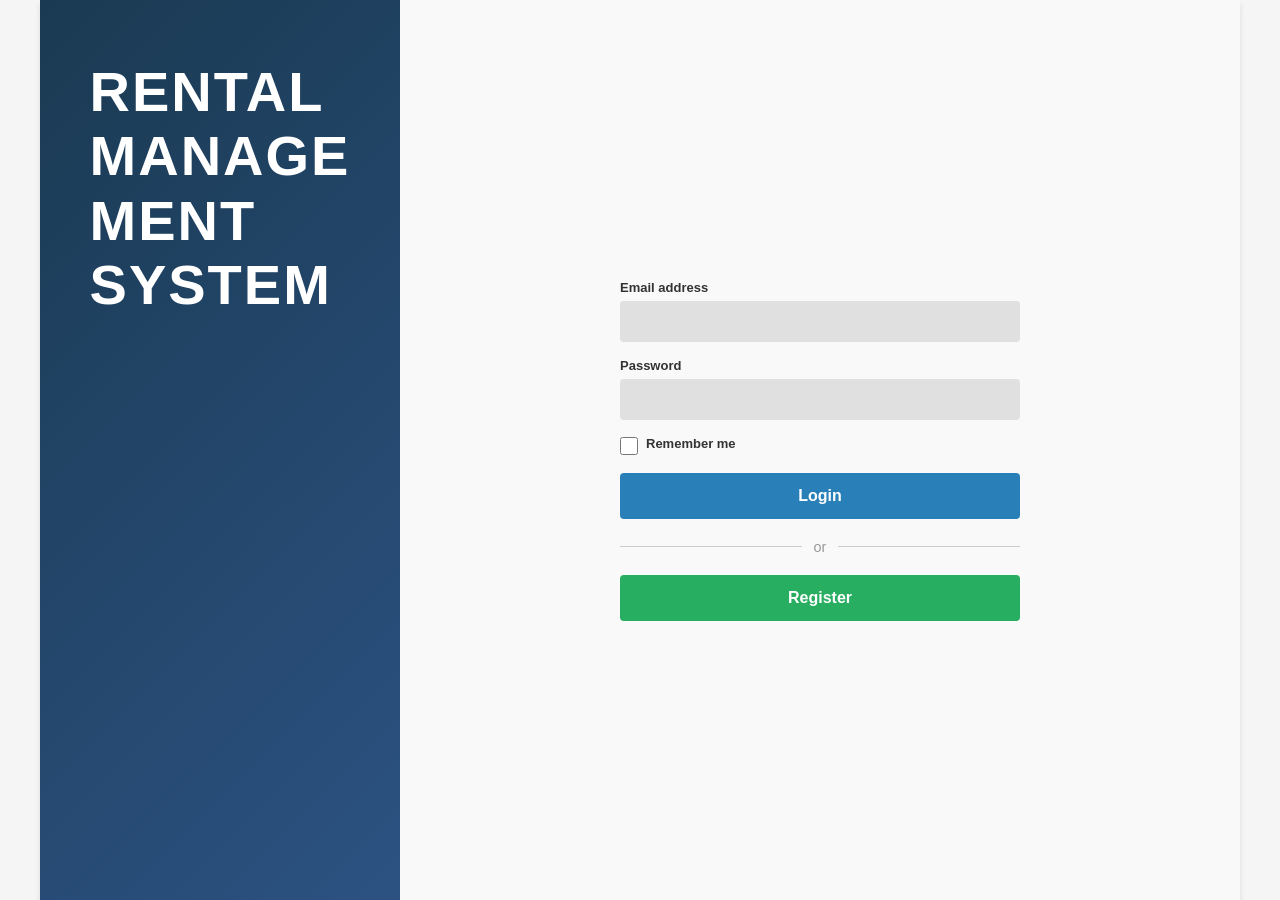
<file: register.html>
<!DOCTYPE html>
<html lang="en">
<head>
    <link rel="icon" type="image/png" href="685667950_851931460606770_7624076952502804008_n-removebg-preview.png">
    <meta charset="UTF-8">
    <meta name="viewport" content="width=device-width, initial-scale=1.0">
    <title>Rental Management System - Login</title>
    <link rel="stylesheet" href="styles.css">
    <style>
        .modal-overlay {
            display: none;
            position: fixed;
            inset: 0;
            background: rgba(0, 0, 0, 0.5);
            align-items: center;
            justify-content: center;
            z-index: 1000;
        }

        .modal-overlay.active {
            display: flex;
        }

        .modal {
            background: #fff;
            border-radius: 12px;
            padding: 32px;
            width: 100%;
            max-width: 400px;
            box-shadow: 0 10px 40px rgba(0, 0, 0, 0.2);
        }

        .modal h2 {
            margin-bottom: 24px;
            color: #333;
            text-align: center;
        }

        .role-buttons {
            display: flex;
            gap: 12px;
            margin-bottom: 24px;
        }

        .role-btn {
            flex: 1;
            padding: 12px;
            border: 2px solid #e5e7eb;
            background: #fff;
            border-radius: 8px;
            cursor: pointer;
            font-weight: 600;
            transition: all 0.2s;
        }

        .role-btn.active {
            border-color: #667eea;
            background: #667eea;
            color: #fff;
        }

        .role-btn:hover {
            border-color: #667eea;
        }

        .modal-close {
            position: absolute;
            top: 16px;
            right: 16px;
            background: none;
            border: none;
            font-size: 24px;
            cursor: pointer;
            color: #999;
        }

        .modal-close:hover {
            color: #333;
        }

        .form-group {
            margin-bottom: 16px;
        }

        .form-group label {
            display: block;
            font-size: 13px;
            font-weight: 600;
            color: #333;
            margin-bottom: 6px;
        }

        .form-group input,
        .form-group select {
            width: 100%;
            padding: 10px;
            border: 1.5px solid #e5e7eb;
            border-radius: 8px;
            font-size: 14px;
            outline: none;
            transition: border 0.2s;
        }

        .form-group input:focus,
        .form-group select:focus {
            border-color: #667eea;
        }

        .btn-register-modal {
            width: 100%;
            padding: 12px;
            background: #667eea;
            color: #fff;
            border: none;
            border-radius: 8px;
            font-weight: 600;
            cursor: pointer;
            margin-top: 12px;
            transition: background 0.2s;
        }

        .btn-register-modal:hover {
            background: #5568d3;
        }

        .error-message {
            color: #c33;
            font-size: 12px;
            margin-top: 4px;
            display: none;
        }

        .error-message.show {
            display: block;
        }
    </style>
</head>
<body>
    <div class="container">
        <!-- Left Sidebar -->
        <div class="sidebar">
            <div class="sidebar-content">
                <h1 class="brand-title">
                    <span>RENTAL</span>
                    <span>MANAGE</span>
                    <span>MENT</span>
                    <span>SYSTEM</span>
                </h1>
            </div>
        </div>

        <!-- Right Form Section -->
        <div class="form-section">
            <div class="form-container">
                <form id="loginForm">
                    <!-- Email Address Field -->
                    <div class="form-group">
                        <label for="email">Email address</label>
                        <input 
                            type="email" 
                            id="email" 
                            name="email" 
                            placeholder="" 
                            required
                        >
                    </div>

                    <!-- Password Field -->
                    <div class="form-group">
                        <label for="password">Password</label>
                        <input 
                            type="password" 
                            id="password" 
                            name="password" 
                            placeholder="" 
                            required
                        >
                    </div>

                    <!-- Remember Me Checkbox -->
                    <div class="form-group checkbox-group">
                        <input 
                            type="checkbox" 
                            id="rememberMe" 
                            name="rememberMe"
                        >
                        <label for="rememberMe" class="checkbox-label">Remember me</label>
                    </div>

                    <!-- Login Button -->
                    <button type="submit" class="btn btn-login">Login</button>
                </form>

                <!-- Divider -->
                <div class="divider">
                    <span>or</span>
                </div>

                <!-- Register Button -->
                <button type="button" class="btn btn-register" id="registerBtn">Register</button>
            </div>
        </div>
    </div>

    <!-- Registration Modal -->
    <div class="modal-overlay" id="registerModal">
        <div class="modal">
            <button class="modal-close" id="closeModal">&times;</button>
            <h2>Create Account</h2>

            <!-- Role Selection -->
            <div class="role-buttons">
                <button type="button" class="role-btn active" data-role="tenant">
                    Tenant
                </button>
                <button type="button" class="role-btn" data-role="landlord">
                    Landlord
                </button>
            </div>

            <form id="registerForm">
                <!-- Username Field -->
                <div class="form-group">
                    <label for="regUsername">Username</label>
                    <input 
                        type="text" 
                        id="regUsername" 
                        name="username" 
                        placeholder="Choose your username"
                        required
                    >
                    <div class="error-message" id="usernameError"></div>
                </div>

                <!-- Email Field -->
                <div class="form-group">
                    <label for="regEmail">Email address</label>
                    <input 
                        type="email" 
                        id="regEmail" 
                        name="email" 
                        placeholder="your@email.com"
                        required
                    >
                    <div class="error-message" id="emailError"></div>
                </div>

                <!-- Password Field -->
                <div class="form-group">
                    <label for="regPassword">Password</label>
                    <input 
                        type="password" 
                        id="regPassword" 
                        name="password" 
                        placeholder="At least 6 characters"
                        required
                    >
                    <div class="error-message" id="passwordError"></div>
                </div>

                <!-- Confirm Password Field -->
                <div class="form-group">
                    <label for="regConfirmPassword">Confirm Password</label>
                    <input 
                        type="password" 
                        id="regConfirmPassword" 
                        name="confirmPassword" 
                        placeholder="Confirm your password"
                        required
                    >
                    <div class="error-message" id="confirmPasswordError"></div>
                </div>

                <!-- Register Button -->
                <button type="submit" class="btn-register-modal">Register</button>
            </form>
        </div>
    </div>

    <script>
        let selectedRole = 'tenant';

        // Modal controls
        const registerBtn = document.getElementById('registerBtn');
        const closeModal = document.getElementById('closeModal');
        const registerModal = document.getElementById('registerModal');
        const roleButtons = document.querySelectorAll('.role-btn');

        registerBtn.addEventListener('click', () => {
            registerModal.classList.add('active');
        });

        closeModal.addEventListener('click', () => {
            registerModal.classList.remove('active');
        });

        registerModal.addEventListener('click', (e) => {
            if (e.target === registerModal) {
                registerModal.classList.remove('active');
            }
        });

        // Role selection
        roleButtons.forEach(btn => {
            btn.addEventListener('click', () => {
                roleButtons.forEach(b => b.classList.remove('active'));
                btn.classList.add('active');
                selectedRole = btn.dataset.role;
            });
        });

        // Login Form Handler
        document.getElementById('loginForm').addEventListener('submit', function(e) {
            e.preventDefault();

            const email = document.getElementById('email').value.trim();
            const password = document.getElementById('password').value;
            const rememberMe = document.getElementById('rememberMe').checked;

            // Get stored credentials
            const storedUsers = JSON.parse(localStorage.getItem('allUsers')) || [];
            const user = storedUsers.find(u => u.email === email && u.password === password);

            if (user) {
                // Save current user data
                localStorage.setItem('userData', JSON.stringify({
                    name: user.username,
                    email: user.email,
                    role: user.role
                }));

                if (rememberMe) {
                    localStorage.setItem('rememberedEmail', email);
                }

                // Redirect to dashboard
                window.location.href = 'dashboard.html';
            } else {
                alert('Invalid email or password!');
            }
        });

        // Register Form Handler
        document.getElementById('registerForm').addEventListener('submit', function(e) {
            e.preventDefault();

            const username = document.getElementById('regUsername').value.trim();
            const email = document.getElementById('regEmail').value.trim();
            const password = document.getElementById('regPassword').value;
            const confirmPassword = document.getElementById('regConfirmPassword').value;

            // Clear errors
            document.querySelectorAll('.error-message').forEach(el => {
                el.classList.remove('show');
                el.textContent = '';
            });

            let isValid = true;

            // Validation
            if (username.length < 3) {
                document.getElementById('usernameError').textContent = 'Username must be at least 3 characters';
                document.getElementById('usernameError').classList.add('show');
                isValid = false;
            }

            if (password.length < 6) {
                document.getElementById('passwordError').textContent = 'Password must be at least 6 characters';
                document.getElementById('passwordError').classList.add('show');
                isValid = false;
            }

            if (password !== confirmPassword) {
                document.getElementById('confirmPasswordError').textContent = 'Passwords do not match';
                document.getElementById('confirmPasswordError').classList.add('show');
                isValid = false;
            }

            // Check if email already exists
            const allUsers = JSON.parse(localStorage.getItem('allUsers')) || [];
            if (allUsers.some(u => u.email === email)) {
                document.getElementById('emailError').textContent = 'Email already registered';
                document.getElementById('emailError').classList.add('show');
                isValid = false;
            }

            if (!isValid) return;

            // Save new user
            const newUser = {
                username: username,
                email: email,
                password: password,
                role: selectedRole
            };

            allUsers.push(newUser);
            localStorage.setItem('allUsers', JSON.stringify(allUsers));

            // Auto-login after registration
            localStorage.setItem('userData', JSON.stringify({
                name: username,
                email: email,
                role: selectedRole
            }));

            alert(`Welcome ${username}! Registration successful as ${selectedRole}`);
            registerModal.classList.remove('active');
            
            // Redirect to dashboard
            window.location.href = 'dashboard.html';
        });
    </script>
</body>
</html>
</file>
<file: styles.css>
* {
    margin: 0;
    padding: 0;
    box-sizing: border-box;
}

html, body {
    height: 100%;
    font-family: -apple-system, BlinkMacSystemFont, 'Segoe UI', Roboto, Oxygen, Ubuntu, Cantarell, sans-serif;
    background-color: #f5f5f5;
}

body {
    display: flex;
    align-items: center;
    justify-content: center;
}

.container {
    display: flex;
    width: 100%;
    height: 100vh;
    max-width: 1200px;
    background: white;
    box-shadow: 0 4px 6px rgba(0, 0, 0, 0.1);
}

/* Sidebar Styling */
.sidebar {
    width: 30%;
    background: linear-gradient(135deg, #1a3a52 0%, #2c5282 100%);
    display: flex;
    align-items: flex-start;
    justify-content: center;
    color: white;
}

.sidebar-content {
    text-align: left;
    padding: 60px 40px 40px 40px;
}

.brand-title {
    font-size: 3.5rem;
    font-weight: 700;
    line-height: 1.2;
    letter-spacing: 2px;
}
.brand-title span {
    display: block;
    white-space: nowrap;
    overflow: hidden;
    line-height: 1.15;
    font-size: clamp(0.75rem, 6.5vw, 3.5rem);
}

.brand-title span:first-child {
    font-size: clamp(1rem, 7vw, 3.5rem);
}

/* Form Section Styling */
.form-section {
    width: 70%;
    display: flex;
    align-items: center;
    justify-content: center;
    padding: 40px;
    background-color: #f9f9f9;
}

.form-container {
    width: 100%;
    max-width: 400px;
}

/* Form Group Styling */
.form-group {
    margin-bottom: 25px;
}

.form-group label {
    display: block;
    font-size: 0.95rem;
    font-weight: 500;
    color: #333;
    margin-bottom: 8px;
}

.form-group input[type="text"],
.form-group input[type="email"],
.form-group input[type="password"] {
    width: 100%;
    padding: 12px 15px;
    border: none;
    border-radius: 4px;
    background-color: #e0e0e0;
    font-size: 0.95rem;
    transition: background-color 0.3s ease, box-shadow 0.3s ease;
}

.form-group input[type="text"]:focus,
.form-group input[type="email"]:focus,
.form-group input[type="password"]:focus {
    outline: none;
    background-color: #d0d0d0;
    box-shadow: 0 0 0 3px rgba(41, 128, 185, 0.1);
}

.form-group input[type="text"]::placeholder,
.form-group input[type="email"]::placeholder,
.form-group input[type="password"]::placeholder {
    color: #999;
}

/* Checkbox Styling */
.checkbox-group {
    display: flex;
    align-items: center;
    margin-bottom: 30px;
}

.checkbox-group input[type="checkbox"] {
    width: 18px;
    height: 18px;
    margin-right: 8px;
    cursor: pointer;
    accent-color: #2980b9;
}

.checkbox-label {
    font-size: 0.9rem;
    color: #666;
    cursor: pointer;
    font-weight: 400;
    margin: 0;
}

/* Button Styling */
.btn {
    display: block;
    width: 100%;
    padding: 14px;
    border: none;
    border-radius: 4px;
    font-size: 1rem;
    font-weight: 600;
    cursor: pointer;
    text-align: center;
    text-decoration: none;
    transition: all 0.3s ease;
    font-family: inherit;
}

.btn-login {
    background-color: #2980b9;
    color: white;
    margin-bottom: 20px;
}

.btn-login:hover {
    background-color: #1f5fa3;
    box-shadow: 0 4px 12px rgba(41, 128, 185, 0.3);
}

.btn-login:active {
    transform: translateY(1px);
}

.btn-register {
    background-color: #27ae60;
    color: white;
}

.btn-register:hover {
    background-color: #229954;
    box-shadow: 0 4px 12px rgba(39, 174, 96, 0.3);
}

.btn-register:active {
    transform: translateY(1px);
}

/* Divider Styling */
.divider {
    display: flex;
    align-items: center;
    margin: 20px 0;
    color: #999;
}

.divider::before,
.divider::after {
    content: '';
    flex: 1;
    height: 1px;
    background-color: #ccc;
}

.divider span {
    margin: 0 12px;
    font-size: 0.9rem;
}

/* Responsive Design */
@media (max-width: 768px) {
    .container {
        flex-direction: column;
        max-width: 100%;
    }

    .sidebar {
        width: 100%;
        height: 30vh;
        padding: 20px;
    }

    .sidebar-content {
        padding: 20px;
    }

    .brand-title {
        font-size: 2rem;
    }

    .form-section {
        width: 100%;
        height: 70vh;
        padding: 20px;
    }

    .form-container {
        max-width: 100%;
    }
}

@media (max-width: 480px) {
    .brand-title {
        font-size: 1.5rem;
    }

    .form-group {
        margin-bottom: 18px;
    }

    .btn {
        padding: 12px;
        font-size: 0.9rem;
    }
}

/* ==================== DASHBOARD STYLES ==================== */

.dashboard-body {
    margin: 0;
    padding: 0;
    background-color: #f0f2f5;
}

.dashboard-container {
    display: flex;
    height: 100vh;
    background-color: #f0f2f5;
}

/* Dashboard Sidebar */

/* Dashboard Content */
.dashboard-content {
    margin-left: 64px;
    flex: 1;
    display: flex;
    flex-direction: column;
    overflow-y: auto;
}

/* Dashboard Header */
.dashboard-header {
    background: white;
    padding: 20px 30px;
    display: flex;
    align-items: center;
    justify-content: space-between;
    box-shadow: 0 2px 4px rgba(0, 0, 0, 0.1);
    position: sticky;
    top: 0;
    z-index: 100;
}

.search-box {
    display: flex;
    align-items: center;
    background-color: #e8e8e8;
    padding: 10px 15px;
    border-radius: 25px;
    flex: 1;
    max-width: 500px;
}

.search-box i {
    color: #999;
    margin-right: 10px;
}

.search-box input {
    border: none;
    background: transparent;
    padding: 0;
    font-size: 0.95rem;
    color: #333;
    width: 100%;
}

.search-box input::placeholder {
    color: #999;
}

.search-box input:focus {
    outline: none;
}

.header-actions {
    display: flex;
    align-items: center;
    gap: 20px;
    margin-left: 20px;
}

.notification-btn {
    background: none;
    border: none;
    font-size: 1.3rem;
    color: #333;
    cursor: pointer;
    transition: transform 0.2s;
}

.notification-btn:hover {
    transform: scale(1.1);
}

.user-profile img {
    width: 40px;
    height: 40px;
    border-radius: 50%;
    object-fit: cover;
}

/* Dashboard Body Content */
.dashboard-body-content {
    padding: 30px;
    flex: 1;
    overflow-y: auto;
}

/* Stats Container */
.stats-container {
    display: grid;
    grid-template-columns: repeat(4, 1fr);
    gap: 20px;
    margin-bottom: 30px;
}

.stat-card {
    background: white;
    padding: 20px;
    border-radius: 8px;
    border: 2px solid #333;
    box-shadow: 0 2px 4px rgba(0, 0, 0, 0.05);
}

.stat-label {
    font-size: 0.9rem;
    color: #666;
    font-weight: 500;
    margin-bottom: 10px;
}

.stat-value {
    font-size: 2rem;
    font-weight: 700;
    color: #333;
    margin-bottom: 8px;
}

.stat-info {
    font-size: 0.85rem;
    color: #999;
}

/* Charts Container */
.charts-container {
    display: grid;
    grid-template-columns: 2fr 1fr;
    gap: 20px;
    margin-bottom: 30px;
}

.chart-card {
    background: white;
    padding: 20px;
    border-radius: 8px;
    box-shadow: 0 2px 4px rgba(0, 0, 0, 0.05);
}

.chart-card h3 {
    margin: 0 0 20px 0;
    color: #333;
    font-size: 1.1rem;
}

.chart-placeholder {
    background-color: #e8e8e8;
    border-radius: 6px;
    height: 250px;
    display: flex;
    align-items: center;
    justify-content: center;
    color: #999;
}

.occupancy-card {
    display: flex;
    flex-direction: column;
}

.occupancy-info {
    display: flex;
    flex-direction: column;
    gap: 20px;
    flex: 1;
}

.occupancy-percentage {
    font-size: 2.5rem;
    font-weight: 700;
    color: #2980b9;
    text-align: center;
}

.occupancy-details {
    display: flex;
    flex-direction: column;
    gap: 10px;
}

.occupancy-item {
    display: flex;
    align-items: center;
    gap: 10px;
    font-size: 0.9rem;
    color: #666;
}

.occupancy-dot {
    width: 12px;
    height: 12px;
    border-radius: 50%;
    display: inline-block;
}

.occupancy-dot.occupied {
    background-color: #2980b9;
}

.occupancy-dot.vacant {
    background-color: #ddd;
}

.occupancy-chart {
    margin-top: 10px;
}

.occupancy-bar {
    background-color: #f0f0f0;
    height: 20px;
    border-radius: 10px;
    overflow: hidden;
}

.occupied-bar {
    background-color: #2980b9;
    height: 100%;
    border-radius: 10px;
}

/* Table Card */
.table-card {
    background: white;
    padding: 20px;
    border-radius: 8px;
    border: 2px solid #333;
    box-shadow: 0 2px 4px rgba(0, 0, 0, 0.05);
}

.table-card h3 {
    margin: 0 0 20px 0;
    color: #333;
    font-size: 1.1rem;
}

.table-wrapper {
    overflow-x: auto;
}

.payment-table {
    width: 100%;
    border-collapse: collapse;
}

.payment-table thead {
    background-color: #f5f5f5;
}

.payment-table th {
    padding: 12px 15px;
    text-align: left;
    font-weight: 600;
    color: #333;
    border-bottom: 2px solid #ddd;
    font-size: 0.9rem;
}

.payment-table td {
    padding: 12px 15px;
    border-bottom: 1px solid #eee;
    color: #666;
    font-size: 0.9rem;
}

.payment-table tbody tr:hover {
    background-color: #f9f9f9;
}

/* Status Badges */
.status-badge {
    display: inline-block;
    padding: 4px 12px;
    border-radius: 4px;
    font-size: 0.75rem;
    font-weight: 600;
}

.status-badge.paid {
    background-color: #d4edda;
    color: #155724;
}

.status-badge.pending {
    background-color: #fff3cd;
    color: #856404;
}

.status-badge.overdue {
    background-color: #f8d7da;
    color: #721c24;
}

/* Action Menu Styles */
.action-menu {
    position: relative;
    display: inline-block;
}

.menu-btn {
    background: none;
    border: none;
    cursor: pointer;
    padding: 4px 8px;
    color: #666;
    font-size: 18px;
    transition: color 0.2s;
}

.menu-btn:hover {
    color: #333;
}

.dropdown-menu {
    display: none;
    position: absolute;
    right: 0;
    top: 100%;
    background: white;
    border: 1px solid #e5e7eb;
    border-radius: 8px;
    box-shadow: 0 4px 12px rgba(0, 0, 0, 0.15);
    z-index: 10;
    min-width: 120px;
}

.dropdown-menu.show {
    display: flex;
    flex-direction: column;
}

.menu-item {
    background: none;
    border: none;
    padding: 10px 16px;
    text-align: left;
    cursor: pointer;
    color: #333;
    font-size: 14px;
    transition: background 0.2s;
    display: flex;
    align-items: center;
    gap: 8px;
    font-family: inherit;
}

.menu-item:first-child {
    border-radius: 8px 8px 0 0;
}

.menu-item:last-child {
    border-radius: 0 0 8px 8px;
}

.menu-item:hover {
    background: #f3f4f6;
}

.edit-btn {
    color: #4f46e5;
}

.delete-btn {
    color: #ef4444;
}

/* Responsive Design */
@media (max-width: 1200px) {
    .stats-container {
        grid-template-columns: repeat(2, 1fr);
    }

    .charts-container {
        grid-template-columns: 1fr;
    }
}

@media (max-width: 768px) {
    .sidebar-dashboard {
        width: 60px;
        padding: 20px 0;
    }

    .current-page {
        justify-content: center;
        padding: 12px 8px;
        margin: 0 8px 15px 8px;
        font-size: 0.7rem;
    }

    .sidebar-nav {
        padding: 0 8px;
    }

    .nav-btn {
        padding: 12px 8px;
        justify-content: center;
    }

    .nav-btn span:not(.icon) {
        display: none;
    }

    .dashboard-content {
        margin-left: 60px;
    }

    .dashboard-header {
        padding: 15px 20px;
        flex-wrap: wrap;
    }

    .search-box {
        max-width: 100%;
        order: 3;
        flex-basis: 100%;
        margin-top: 10px;
    }

    .dashboard-body-content {
        padding: 20px;
    }

    .stats-container {
        grid-template-columns: repeat(2, 1fr);
        gap: 15px;
        margin-bottom: 20px;
    }

    .stat-card {
        padding: 15px;
    }

    .stat-value {
        font-size: 1.5rem;
    }
}

@media (max-width: 480px) {
    .sidebar-dashboard {
        width: 50px;
    }

    .dashboard-content {
        margin-left: 50px;
    }

    .dashboard-header {
        padding: 10px;
    }

    .header-actions {
        gap: 10px;
        margin-left: 10px;
    }

    .dashboard-body-content {
        padding: 15px;
    }

    .stats-container {
        grid-template-columns: 1fr;
        gap: 12px;
    }

    .stat-card {
        padding: 12px;
    }

    .stat-label {
        font-size: 0.8rem;
    }

    .stat-value {
        font-size: 1.3rem;
    }

    .chart-placeholder {
        height: 150px;
    }

    .payment-table {
        font-size: 0.8rem;
    }

    .payment-table th,
    .payment-table td {
        padding: 8px;
    }
}

/* ==================== ROOM DETAILS PAGE STYLES ==================== */

.room-details-wrapper {
    display: grid;
    grid-template-columns: 1fr;
    gap: 20px;
    margin-bottom: 80px;
}

.rooms-list {
    background: transparent;
    padding: 0;
    border-radius: 0;
    box-shadow: none;
    height: fit-content;
    max-height: 100%;
    overflow-y: visible;
}

.rooms-list h3 {
    margin: 0 0 20px 0;
    color: #333;
    font-size: 1.1rem;
    border-bottom: none;
    padding-bottom: 0;
    display: block;
}

.rooms-container {
    display: grid;
    grid-template-columns: 1fr;
    gap: 20px;
}

.room-item {
    background: white;
    border-radius: 12px;
    overflow: hidden;
    box-shadow: 0 2px 8px rgba(0, 0, 0, 0.1);
    cursor: pointer;
    transition: all 0.3s;
    border: 2px solid transparent;
    display: flex;
    flex-direction: row;
    height: auto;
    min-height: 300px;
    padding: 20px;
    gap: 20px;
}

.room-item:hover {
    box-shadow: 0 4px 16px rgba(0, 0, 0, 0.15);
    transform: translateY(-4px);
}

.room-item.active {
    border-color: #2C96CD;
    box-shadow: 0 4px 16px rgba(44, 150, 205, 0.3);
}

.room-item-image {
    width: 200px;
    height: 200px;
    background: linear-gradient(135deg, #667eea 0%, #764ba2 100%);
    position: relative;
    overflow: hidden;
    flex-shrink: 0;
    border-radius: 12px;
    display: flex;
    align-items: center;
    justify-content: center;
}

.room-item-image img {
    width: 100%;
    height: 100%;
    object-fit: cover;
}

.room-item-image img {
    width: 100%;
    height: 100%;
    object-fit: cover;
}

.room-item-image-placeholder {
    width: 100%;
    height: 100%;
    display: flex;
    align-items: center;
    justify-content: center;
    font-size: 3rem;
    color: rgba(255, 255, 255, 0.3);
}

.room-item-status {
    position: absolute;
    top: 10px;
    right: 10px;
    background: #27ae60;
    color: white;
    padding: 4px 10px;
    border-radius: 4px;
    font-size: 0.75rem;
    font-weight: 600;
    display: flex;
    align-items: center;
    gap: 5px;
}

.room-item-content {
    padding: 0;
    display: flex;
    flex-direction: column;
    justify-content: space-between;
    flex: 1;
    overflow: visible;
    min-width: 0;
}

.room-item-header {
    margin-bottom: 12px;
    display: flex;
    justify-content: space-between;
    align-items: flex-start;
    gap: 15px;
}

.room-item-header > div:first-child {
    flex: 1;
}

.room-item-menu {
    position: relative;
}

.room-menu-btn {
    background: none;
    border: none;
    font-size: 1.2rem;
    color: #999;
    cursor: pointer;
    padding: 4px 8px;
    border-radius: 4px;
    transition: all 0.2s;
    flex-shrink: 0;
}

.room-menu-btn:hover {
    background: #f5f5f5;
    color: #2C96CD;
}

.room-menu-dropdown {
    position: absolute;
    top: 100%;
    right: 0;
    background: white;
    border: 1px solid #ddd;
    border-radius: 6px;
    box-shadow: 0 4px 12px rgba(0, 0, 0, 0.15);
    min-width: 120px;
    z-index: 100;
    overflow: hidden;
}

.menu-option {
    display: block;
    width: 100%;
    padding: 10px 15px;
    background: none;
    border: none;
    text-align: left;
    cursor: pointer;
    color: #333;
    font-size: 0.9rem;
    transition: all 0.2s;
}

.menu-option:hover {
    background: #f5f5f5;
    color: #2C96CD;
}

.menu-option.delete-option:hover {
    background: #ffe6e6;
    color: #e74c3c;
}

.room-item-title {
    font-size: 1.3rem;
    font-weight: 600;
    color: #333;
    margin: 0 0 4px 0;
}

.room-item-address {
    font-size: 0.85rem;
    color: #999;
    margin: 0;
}

.room-item-price {
    font-size: 1.6rem;
    font-weight: 700;
    color: #2C96CD;
    margin: 10px 0 15px 0;
}

.room-item-details {
    display: grid;
    grid-template-columns: repeat(3, 1fr);
    gap: 18px;
    padding: 16px 0;
    border-top: 1px solid #eee;
    border-bottom: 1px solid #eee;
}

.room-detail-item {
    text-align: center;
}

.room-detail-icon {
    font-size: 1.5rem;
    color: #2C96CD;
    margin-bottom: 6px;
}

.room-detail-value {
    font-size: 1.1rem;
    font-weight: 600;
    color: #333;
    margin: 0;
}

.room-detail-label {
    font-size: 0.85rem;
    color: #999;
    margin: 2px 0 0 0;
}

.room-item-meta {
    display: flex;
    font-size: 0.95rem;
}

.room-item-meta-col {
    display: flex;
    flex-direction: column;
    gap: 10px;
}

.room-item-meta-section {
    display: flex;
    gap: 10px;
    align-items: center;
}

.room-item-meta-date {
    color: #999;
    font-size: 0.9rem;
    margin-left: auto;
}

.room-item-meta-label {
    font-weight: 600;
    white-space: nowrap;
    color: #555;
    min-width: 70px;
}

.room-item-meta-value {
    color: #777;
}

.room-item-meta-row {
    display: flex;
    justify-content: space-between;
    color: #555;
    line-height: 1.5;
    align-items: center;
}

.rooms-container {
    display: flex;
    flex-direction: column;
    gap: 16px;
    max-width: 1100px;
    margin: 0 auto;
    width: 95%;
}

.room-item {
    padding: 12px;
    background-color: #f5f5f5;
    border-radius: 6px;
    cursor: pointer;
    transition: all 0.2s;
    border-left: 3px solid transparent;
    font-size: 0.95rem;
    color: #666;
}

.room-item:hover {
    background-color: #e8e8e8;
    color: #333;
}

.room-item.active {
    background-color: #2C96CD;
    color: white;
    border-left-color: #1f5fa3;
    font-weight: 600;
}

.add-room-container {
    position: fixed;
    bottom: 30px;
    right: 30px;
    z-index: 50;
}

.btn-add-room {
    background-color: #2C96CD;
    color: white;
    padding: 14px 28px;
    border: none;
    border-radius: 6px;
    font-size: 0.95rem;
    font-weight: 600;
    cursor: pointer;
    transition: all 0.3s;
    box-shadow: 0 4px 12px rgba(44, 150, 205, 0.3);
}

.btn-add-room:hover {
    background-color: #2580b0;
    box-shadow: 0 6px 16px rgba(44, 150, 205, 0.4);
    transform: translateY(-2px);
}

.btn-add-room:active {
    transform: translateY(0);
}

.room-details-container {
    background: white;
    padding: 40px;
    border-radius: 8px;
    box-shadow: 0 2px 4px rgba(0, 0, 0, 0.05);
}

.room-header {
    display: flex;
    align-items: center;
    justify-content: space-between;
    margin-bottom: 30px;
    padding-bottom: 20px;
    border-bottom: 1px solid #ddd;
}

.room-header h2 {
    margin: 0;
    color: #333;
    font-size: 1.8rem;
}

.room-nav {
    display: flex;
    align-items: center;
    gap: 15px;
}

.room-nav-btn {
    background: none;
    border: none;
    font-size: 1.2rem;
    color: #2980b9;
    cursor: pointer;
    padding: 5px 10px;
    transition: all 0.2s;
}

.room-nav-btn:hover {
    color: #1f5fa3;
    transform: scale(1.1);
}

.room-counter {
    font-size: 0.9rem;
    color: #666;
    min-width: 50px;
    text-align: center;
}

/* Room Form */
.room-form {
    display: flex;
    flex-direction: column;
    gap: 30px;
}

.form-row {
    display: grid;
    grid-template-columns: 200px 1fr;
    gap: 40px;
}

.room-image-group {
    display: flex;
    flex-direction: column;
    align-items: center;
    gap: 10px;
}

.room-image-placeholder {
    width: 150px;
    height: 150px;
    background-color: #f0f0f0;
    border-radius: 8px;
    display: flex;
    align-items: center;
    justify-content: center;
    font-size: 3rem;
    color: #ccc;
    cursor: pointer;
    transition: all 0.2s;
}

.room-image-placeholder:hover {
    background-color: #e8e8e8;
    color: #999;
}

.room-image-group label {
    font-size: 0.9rem;
    color: #666;
    font-weight: 500;
}

.form-column {
    display: flex;
    flex-direction: column;
    gap: 0;
}

.form-column .form-group {
    margin-bottom: 20px;
}

.form-column label {
    display: block;
    font-size: 0.85rem;
    color: #666;
    margin-bottom: 8px;
    font-weight: 500;
}

.form-column input {
    border: none;
    background: transparent;
    padding: 10px 0;
    font-size: 0.95rem;
    color: #333;
    width: 100%;
}

.form-column input:focus {
    outline: none;
}

.form-divider {
    height: 1px;
    background-color: #ddd;
    margin-top: 8px;
}

/* Room Details Grid */
.room-details-grid,
.payment-details-grid {
    display: grid;
    grid-template-columns: repeat(5, 1fr);
    gap: 20px;
}

.grid-item {
    display: flex;
    flex-direction: column;
}

.grid-item label {
    font-size: 0.85rem;
    color: #666;
    margin-bottom: 8px;
    font-weight: 500;
}

.grid-item input[type="text"],
.grid-item input[type="number"],
.grid-item input[type="date"],
.select-group select {
    padding: 10px;
    border: 1px solid #e0e0e0;
    border-radius: 4px;
    font-size: 0.95rem;
    color: #333;
    font-family: inherit;
    background-color: white;
}

.grid-item input[type="date"] {
    cursor: pointer;
}

.grid-item input:focus,
.select-group select:focus {
    outline: none;
    border-color: #2980b9;
    box-shadow: 0 0 0 3px rgba(41, 128, 185, 0.1);
}

.input-group {
    display: flex;
    align-items: center;
    gap: 5px;
}

.input-group input {
    flex: 1;
    padding: 10px;
    border: 1px solid #e0e0e0;
    border-radius: 4px;
    font-size: 0.95rem;
    text-align: center;
}

.input-group input:readonly {
    background-color: #f9f9f9;
    cursor: not-allowed;
}

.adjust-btn {
    width: 35px;
    height: 35px;
    padding: 0;
    border: 1px solid #e0e0e0;
    background-color: white;
    border-radius: 4px;
    font-size: 1rem;
    cursor: pointer;
    transition: all 0.2s;
    display: flex;
    align-items: center;
    justify-content: center;
}

.adjust-btn:hover {
    background-color: #f5f5f5;
    border-color: #2980b9;
    color: #2980b9;
}

.unit {
    font-size: 0.85rem;
    color: #666;
    padding: 0 5px;
}

.select-group {
    width: 100%;
}

.select-group select {
    width: 100%;
}

/* Form Actions */
.form-actions {
    display: flex;
    justify-content: flex-end;
    gap: 10px;
    margin-top: 20px;
    padding-top: 20px;
    border-top: 1px solid #ddd;
}

.btn-save {
    background-color: #2980b9;
    color: white;
    padding: 12px 40px;
    border: none;
    border-radius: 4px;
    font-size: 0.95rem;
    font-weight: 600;
    cursor: pointer;
    transition: all 0.3s;
}

.btn-save:hover {
    background-color: #1f5fa3;
    box-shadow: 0 4px 12px rgba(41, 128, 185, 0.3);
}

.btn-save:active {
    transform: translateY(1px);
}

/* Responsive Design for Room Details */
@media (max-width: 1200px) {
    .rooms-container {
        width: 95%;
    }

    .room-details-grid,
    .payment-details-grid {
        grid-template-columns: repeat(3, 1fr);
    }

    .form-row {
        grid-template-columns: 1fr;
    }

    .form-row .room-image-group {
        order: -1;
    }
}

@media (max-width: 768px) {
    .rooms-container {
        width: 98%;
        max-width: 100%;
        gap: 12px;
    }

    .room-item {
        flex-direction: column;
        padding: 15px;
        min-height: auto;
        gap: 15px;
    }

    .room-item-image {
        width: 100%;
        height: 250px;
    }

    .room-item-content {
        padding: 0;
    }

    .room-item-title {
        font-size: 1.2rem;
    }

    .room-item-price {
        font-size: 1.4rem;
    }

    .room-item-details {
        grid-template-columns: repeat(3, 1fr);
        gap: 15px;
    }
}

    .room-item-title {
        font-size: 1rem;
    }

    .room-item-price {
        font-size: 1.1rem;
    }

    .room-item-details {
        gap: 8px;
        padding-top: 10px;
    }

    .room-detail-icon {
        font-size: 1rem;
    }

    .room-detail-value {
        font-size: 0.85rem;
    }

    .room-detail-label {
        font-size: 0.7rem;
    }

    .room-details-container {
        padding: 20px;
    }

    .room-header {
        flex-direction: column;
        gap: 15px;
        align-items: flex-start;
    }

    .room-details-grid,
    .payment-details-grid {
        grid-template-columns: repeat(2, 1fr);
        gap: 15px;
    }

    .form-row {
        grid-template-columns: 1fr;
        gap: 20px;
    }

    .room-image-placeholder {
        width: 120px;
        height: 120px;
        font-size: 2.5rem;
    }

    .add-room-container {
        bottom: 20px;
        right: 20px;
    }

    .btn-add-room {
        padding: 12px 24px;
        font-size: 0.9rem;
}

@media (max-width: 480px) {
    .rooms-container {
        width: 100%;
        gap: 10px;
    }

    .room-item {
        flex-direction: column;
        padding: 12px;
        gap: 12px;
    }

    .room-item-image {
        width: 100%;
        height: 200px;
    }

    .room-item-content {
        padding: 0;
    }

    .room-item-title {
        font-size: 1.1rem;
    }

    .room-item-price {
        font-size: 1.2rem;
    }

    .room-item-details {
        grid-template-columns: repeat(3, 1fr);
        gap: 12px;
    }

    .room-detail-value {
        font-size: 1rem;
    }

    .room-details-container {
        padding: 15px;
    }

    .room-header h2 {
        font-size: 1.3rem;
    }

    .room-nav {
        gap: 10px;
    }

    .room-details-grid,
    .payment-details-grid {
        grid-template-columns: 1fr;
    }

    .form-row {
        gap: 15px;
    }

    .room-image-placeholder {
        width: 100px;
        height: 100px;
        font-size: 2rem;
    }

    .form-actions {
        flex-direction: column;
    }

    .btn-save {
        width: 100%;
    }

    .add-room-container {
        bottom: 15px;
        right: 15px;
    }

    .btn-add-room {
        padding: 10px 20px;
        font-size: 0.85rem;
    }

    .rooms-list h3 {
        font-size: 1rem;
    }
}

/* ==================== PAYMENT AND BILLING PAGE STYLES ==================== */

.payment-container {
    display: grid;
    grid-template-columns: 1fr;
    gap: 30px;
    max-width: 900px;
    margin: 0 auto;
}

.payment-card {
    background: white;
    padding: 40px;
    border-radius: 12px;
    box-shadow: 0 2px 8px rgba(0, 0, 0, 0.1);
}

.payment-card h2 {
    font-size: 1.4rem;
    font-weight: 600;
    color: #333;
    margin-bottom: 25px;
    padding-bottom: 15px;
    border-bottom: 2px solid #f0f0f0;
}

/* Payment Summary Styles */
.payment-summary {
    display: flex;
    flex-direction: column;
    gap: 15px;
}

.summary-row {
    display: flex;
    justify-content: space-between;
    align-items: center;
    padding: 12px 0;
    border-bottom: 1px solid #f0f0f0;
}

.summary-row.total {
    border-bottom: none;
    border-top: 2px solid #2C96CD;
    padding-top: 15px;
    margin-top: 10px;
    font-weight: 700;
    font-size: 1.1rem;
}

.summary-label {
    color: #666;
    font-size: 1rem;
    font-weight: 500;
}

.summary-value {
    color: #333;
    font-size: 1rem;
    font-weight: 600;
}

.summary-row.total .summary-value {
    color: #2C96CD;
    font-size: 1.3rem;
}

/* Payment Method Styles */
.payment-methods {
    display: flex;
    gap: 15px;
    margin-bottom: 30px;
    flex-wrap: wrap;
}

.payment-method-btn {
    flex: 1;
    min-width: 150px;
    padding: 20px;
    border: 2px solid #ddd;
    border-radius: 10px;
    background: white;
    cursor: pointer;
    transition: all 0.3s ease;
    display: flex;
    flex-direction: column;
    align-items: center;
    gap: 10px;
    font-size: 1rem;
    font-weight: 500;
    color: #666;
}

.payment-method-btn i {
    font-size: 2rem;
    color: #2C96CD;
}

.payment-method-btn:hover {
    border-color: #2C96CD;
    box-shadow: 0 4px 12px rgba(44, 150, 205, 0.1);
    transform: translateY(-2px);
}

.payment-method-btn.active {
    background: #2C96CD;
    color: white;
    border-color: #2C96CD;
    box-shadow: 0 6px 16px rgba(44, 150, 205, 0.3);
}

.payment-method-btn.active i {
    color: white;
}

/* User Info Section */
.user-info-section {
    margin: 25px 0;
    padding: 20px 0;
    border-top: 1px solid #f0f0f0;
    border-bottom: 1px solid #f0f0f0;
}

.user-info-section p {
    margin: 8px 0;
    color: #666;
    font-size: 0.95rem;
}

.user-info-section p:first-child {
    font-weight: 600;
    color: #333;
    font-size: 1rem;
}

/* Pay Button */
.pay-button {
    width: 100%;
    padding: 18px;
    margin-top: 25px;
    background: #2C96CD;
    color: white;
    border: none;
    border-radius: 8px;
    font-size: 1.1rem;
    font-weight: 600;
    cursor: pointer;
    transition: all 0.3s ease;
    box-shadow: 0 4px 12px rgba(44, 150, 205, 0.2);
}

.pay-button:hover {
    background: #2580b5;
    box-shadow: 0 6px 16px rgba(44, 150, 205, 0.3);
    transform: translateY(-2px);
}

.pay-button:active {
    transform: translateY(0);
}

/* Floating Button */
.floating-btn-container {
    position: fixed;
    bottom: 30px;
    right: 30px;
    z-index: 999;
}

.floating-btn {
    padding: 16px 24px;
    background: #699D77;
    color: white;
    border: none;
    border-radius: 50px;
    font-size: 0.95rem;
    font-weight: 600;
    cursor: pointer;
    transition: all 0.3s ease;
    box-shadow: 0 4px 16px rgba(105, 157, 119, 0.3);
    display: flex;
    align-items: center;
    gap: 8px;
}

.floating-btn:hover {
    background: #5a8a67;
    box-shadow: 0 6px 20px rgba(105, 157, 119, 0.4);
    transform: scale(1.05);
}

.floating-btn:active {
    transform: scale(0.98);
}

.floating-btn i {
    font-size: 1.1rem;
}

/* Responsive Payment Page */
@media (max-width: 768px) {
    .payment-container {
        gap: 20px;
    }

    .payment-card {
        padding: 25px;
    }

    .payment-card h2 {
        font-size: 1.2rem;
        margin-bottom: 20px;
    }

    .payment-methods {
        gap: 10px;
    }

    .payment-method-btn {
        min-width: 120px;
        padding: 15px;
        font-size: 0.9rem;
    }

    .payment-method-btn i {
        font-size: 1.5rem;
    }

    .pay-button {
        padding: 15px;
        font-size: 1rem;
    }

    .floating-btn-container {
        bottom: 20px;
        right: 20px;
    }

    .floating-btn {
        padding: 14px 20px;
        font-size: 0.85rem;
    }
}

@media (max-width: 480px) {
    .payment-container {
        gap: 15px;
    }

    .payment-card {
        padding: 20px;
    }

    .payment-card h2 {
        font-size: 1.1rem;
        margin-bottom: 15px;
    }

    .summary-row {
        padding: 10px 0;
    }

    .summary-label,
    .summary-value {
        font-size: 0.95rem;
    }

    .payment-methods {
        flex-direction: column;
        gap: 12px;
    }

    .payment-method-btn {
        width: 100%;
        padding: 15px;
    }

    .pay-button {
        margin-top: 20px;
        padding: 14px;
        font-size: 0.95rem;
    }

    .floating-btn-container {
        bottom: 15px;
        right: 15px;
    }

    .floating-btn {
        padding: 12px 16px;
        font-size: 0.8rem;
    }
}
</file>
